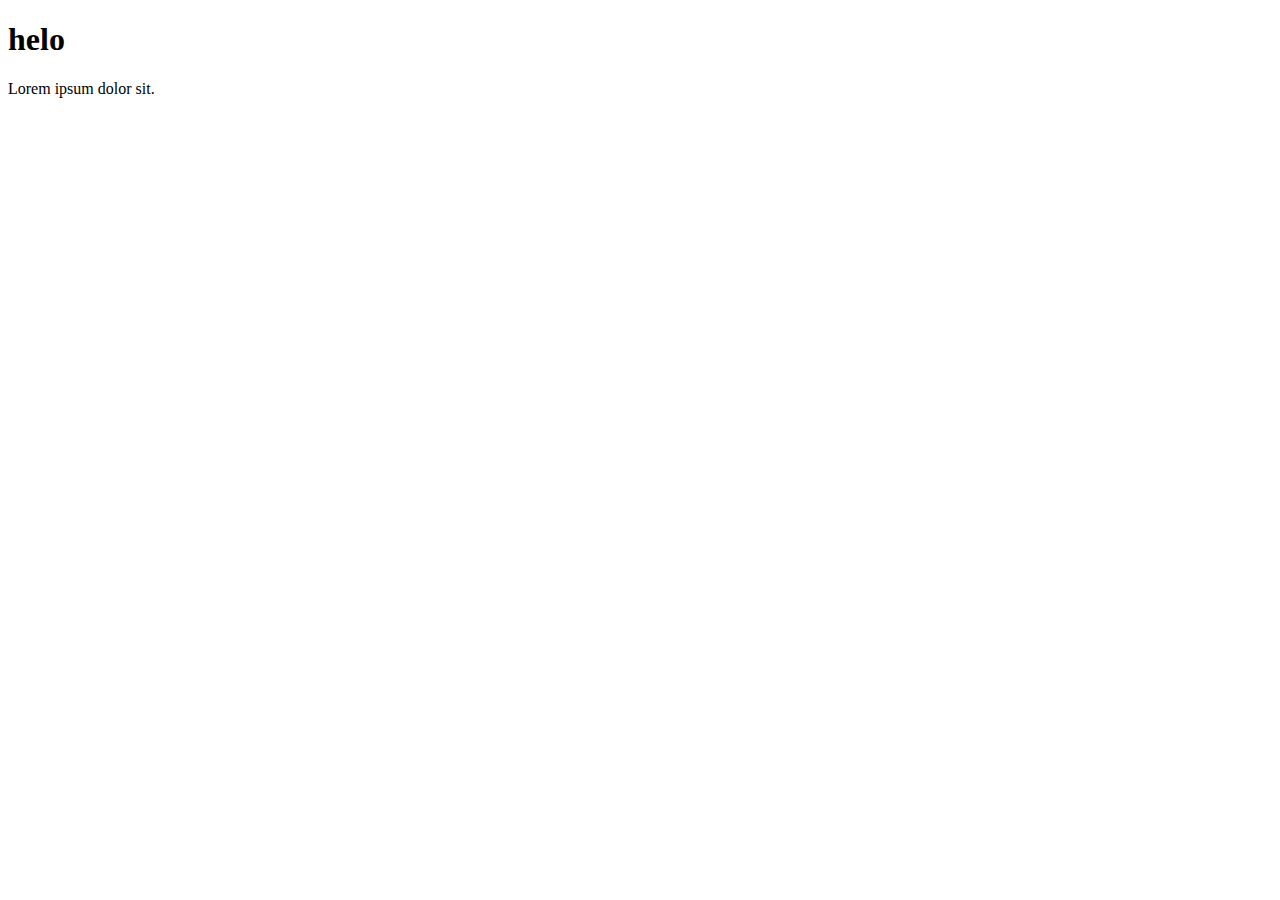
<file: task_1.html>
<!DOCTYPE html>
<html lang="en">
<head>
    <meta charset="UTF-8">
    <meta name="viewport" content="width=device-width, initial-scale=1.0">
    <title>Document</title>
</head>
<body>
    <h1>helo</h1>
    <p>Lorem ipsum dolor sit.</p>
    <script src="task_1.js"></script>
</body>
</html>
</file>
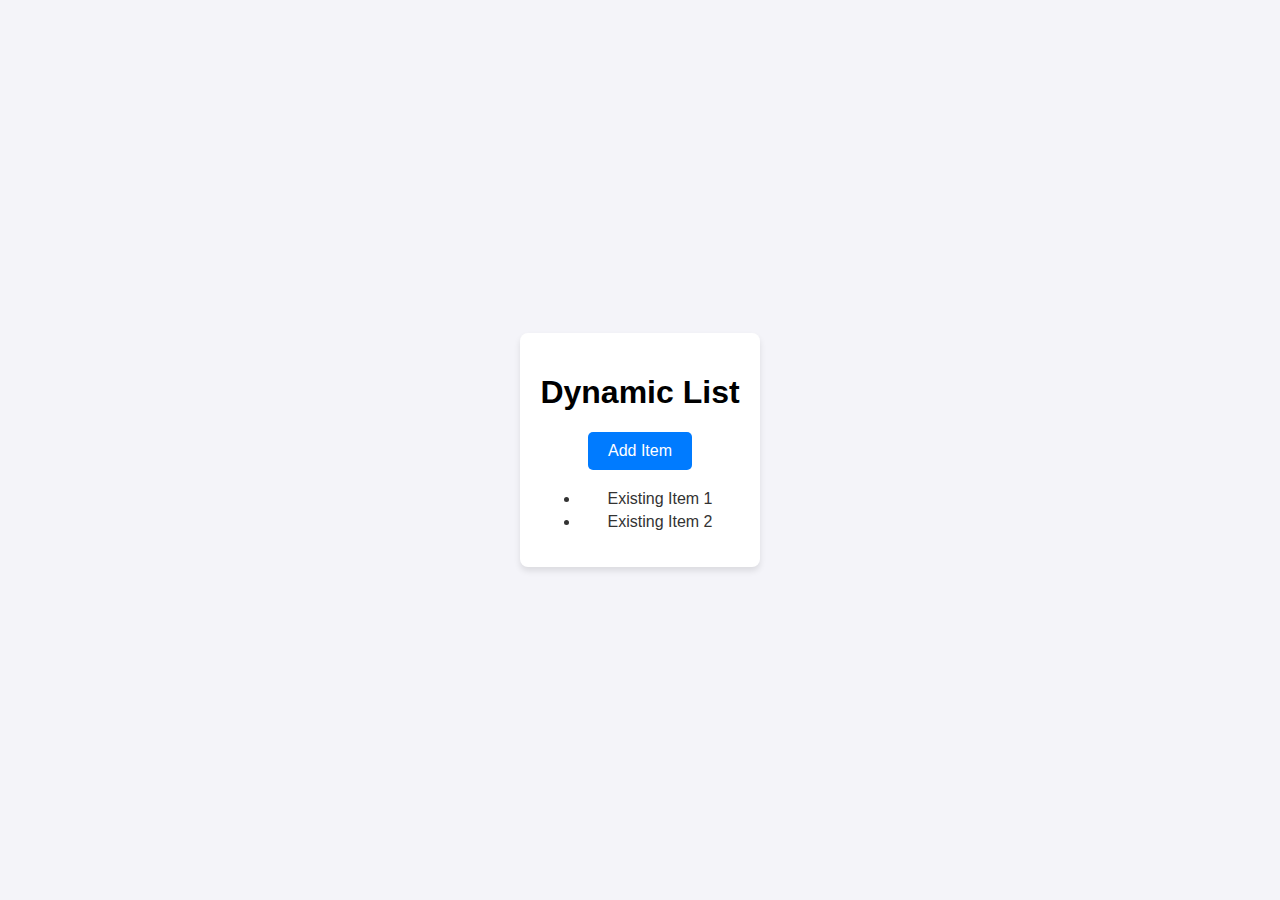
<file: control_flow/task.html>
<!DOCTYPE html>
<html lang="en">
<head>
    <meta charset="UTF-8">
    <meta name="viewport" content="width=device-width, initial-scale=1.0">
    <title>Dynamic List Example</title>
    <link rel="stylesheet" href="task.css">
</head>
<body>
    <div class="container">
        <h1>Dynamic List</h1>
        <button id="addButton">Add Item</button>
        <ul id="itemList">
            <li>Existing Item 1</li>
            <li>Existing Item 2</li>
        </ul>
    </div>
    <script src="task.js"></script>
</body>
</html>
</file>
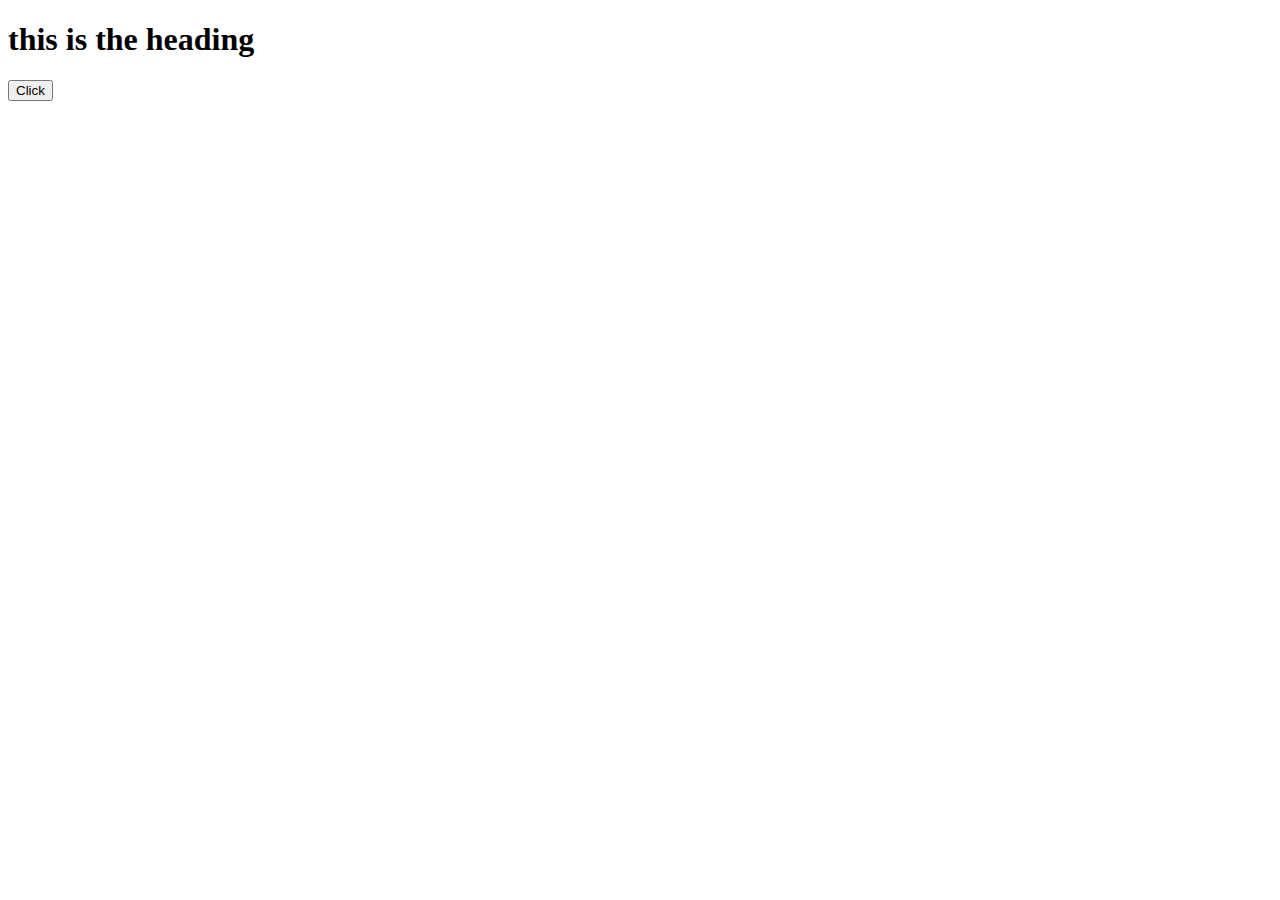
<file: home_task/class2.html>
<!DOCTYPE html>
<html lang="en">
<head>
    <meta charset="UTF-8">
    <meta name="viewport" content="width=device-width, initial-scale=1.0">
    <title>Document</title>
</head>
<body>
    <h1 id="heading1">this is the heading</h1>
    <button id="btn1">Click</button>
    <script src="class2.js"></script>
</body>
</html>
</file>
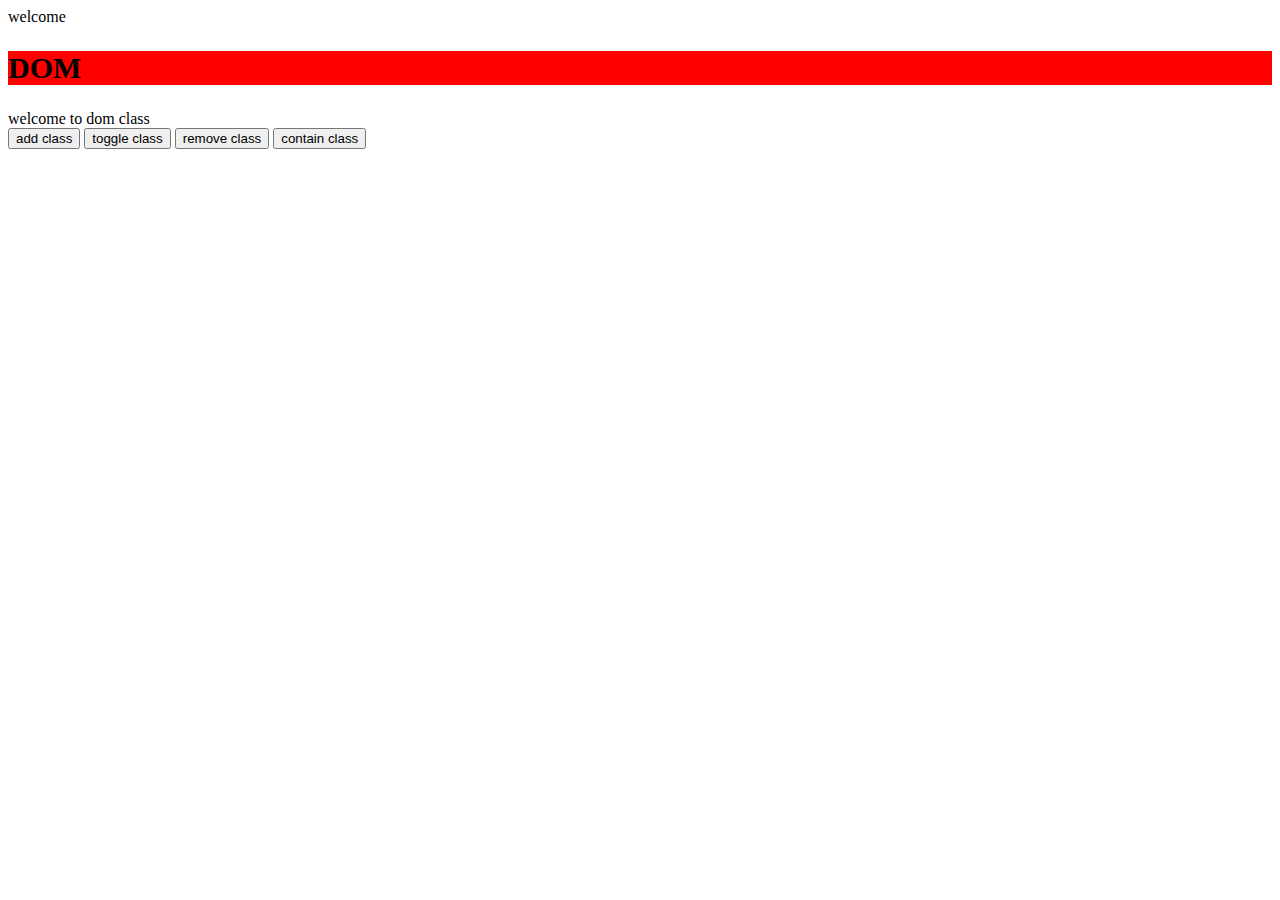
<file: home_task/dom/basic.html>
<!DOCTYPE html>
<html lang="en">
<head>
    <meta charset="UTF-8">
    <meta name="viewport" content="width=device-width, initial-scale=1.0">
    <title>Document</title>
</head>
<style>
    .heading_h2 {
        background-color: red;
    }
</style>
<body>
    <div  onclick=" clickMe()" class="my_div" id="main_id">div</div>
    <div id="main_div"> welcome to dom class</div>
    <button id="add">add class</button> 
    <button id="toggle">toggle class</button>
    <button id="remove">remove class</button>
    <button id="contain">contain class</button>
    <script src="basic.js"></script>
</body>
</html>
</file>
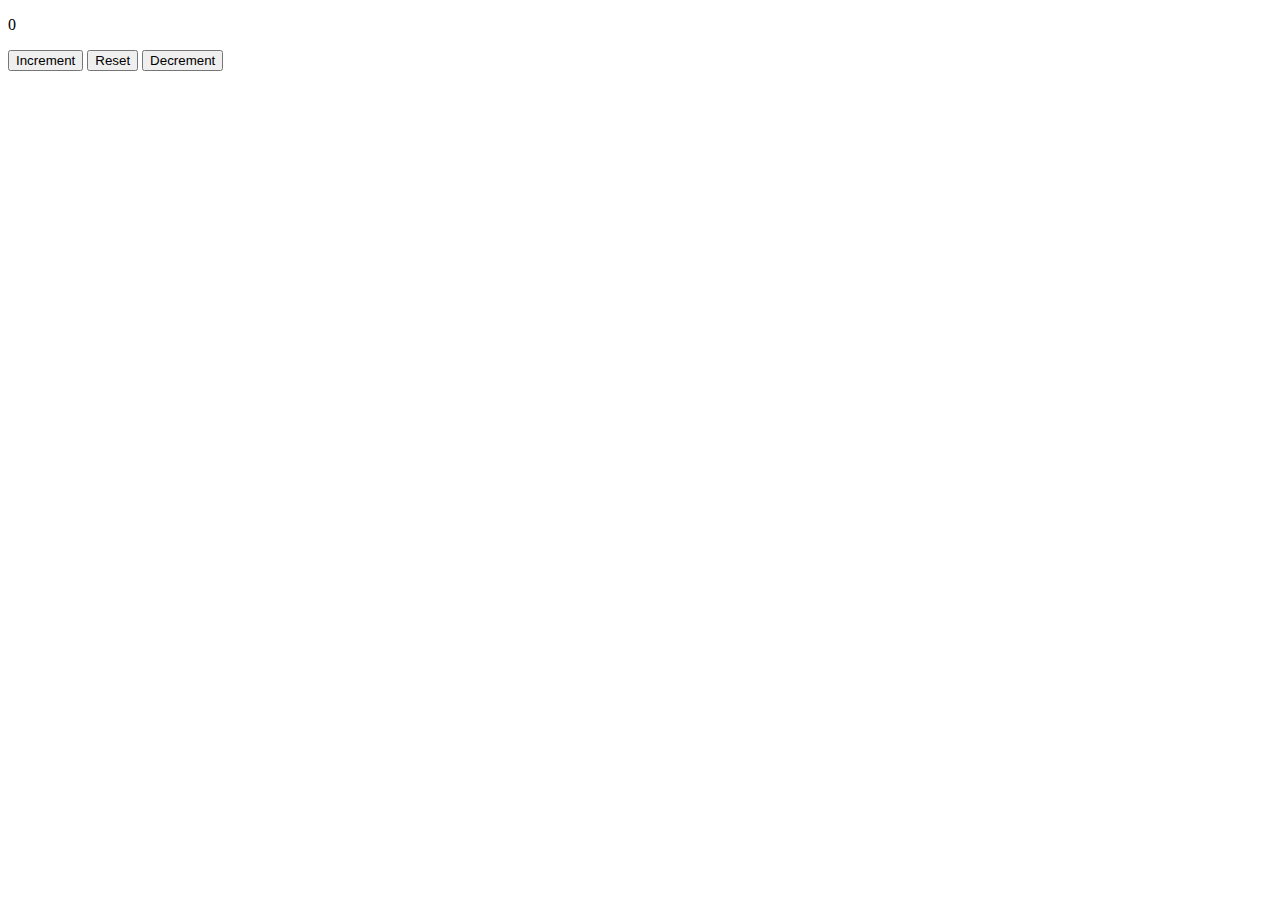
<file: home_task/ES6/main.html>
<!DOCTYPE html>
<html lang="en">
<head>
    <meta charset="UTF-8">
    <meta name="viewport" content="width=device-width, initial-scale=1.0">
    <title>Counter App</title>
</head>
<body>
    <p id="counter-Value">0</p>
    <button id="increment">Increment</button>
    <button id="reset">Reset</button>
    <button id="decrement">Decrement</button>
    <script src="main.js"></script>
</body>
</html>
</file>
<file: control_flow/task.css>
body {
    font-family: Arial, sans-serif;
    margin: 0;
    padding: 0;
    display: flex;
    justify-content: center;
    align-items: center;
    min-height: 100vh;
    background-color: #f4f4f9;
}

.container {
    text-align: center;
    background: white;
    padding: 20px;
    border-radius: 8px;
    box-shadow: 0 4px 6px rgba(0, 0, 0, 0.1);
}

button {
    padding: 10px 20px;
    font-size: 16px;
    cursor: pointer;
    background-color: #007BFF;
    color: white;
    border: none;
    border-radius: 5px;
    transition: background-color 0.3s;
}

button:hover {
    background-color: #0056b3;
}

ul {
    list-style-type: disc;
    padding-left: 40px;
    margin-top: 20px;
}

li {
    margin: 5px 0;
    font-size: 16px;
    color: #333;
}
</file>
